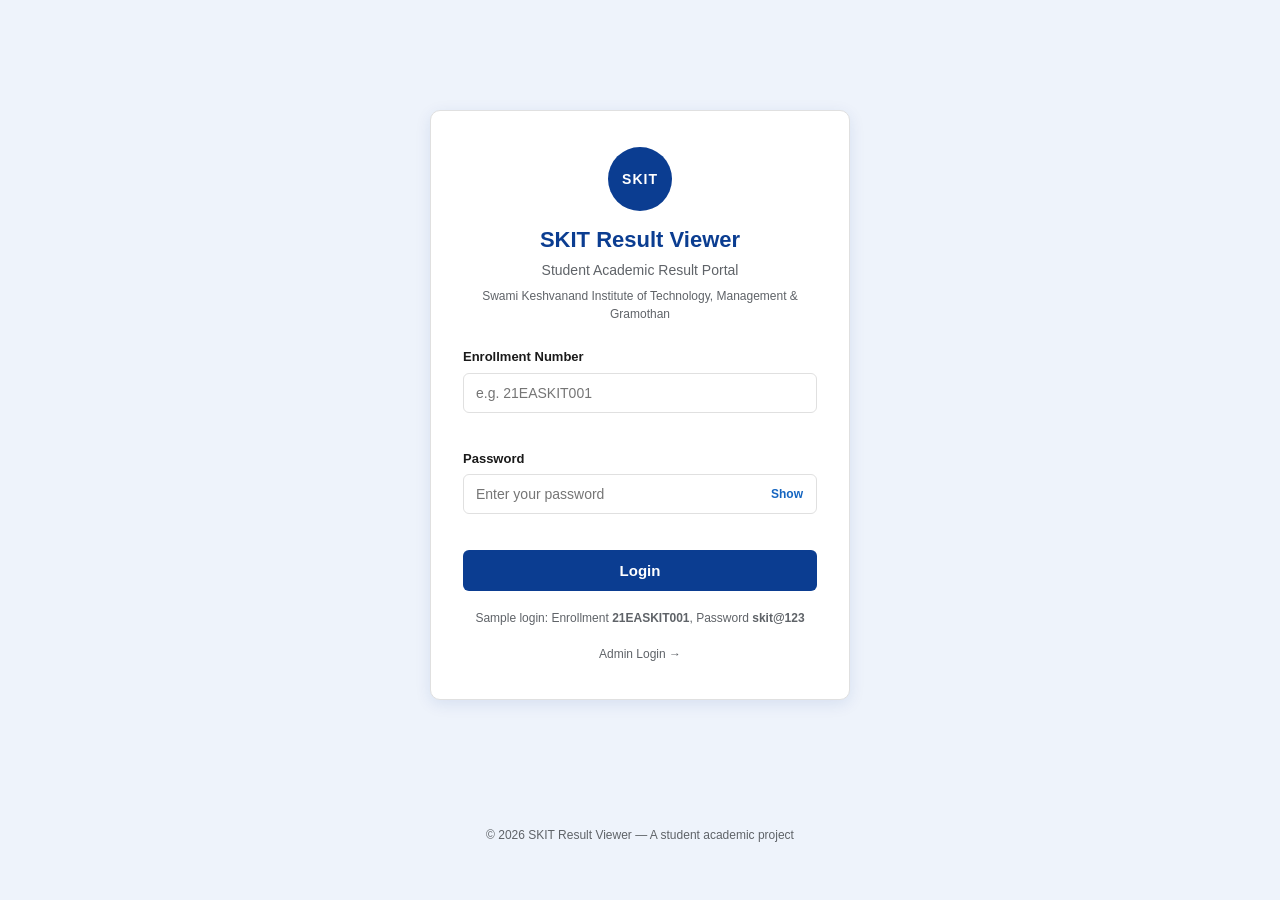
<file: index.html>
<!DOCTYPE html>
<html lang="en">
<head>
<meta charset="UTF-8">
<meta name="viewport" content="width=device-width, initial-scale=1.0">
<title>SKIT Result Viewer - Login</title>
<link rel="stylesheet" href="style.css">
</head>
<body>

<!-- ============================================= -->
<!-- LOGIN PAGE                                     -->
<!-- This is the very first page a student sees.    -->
<!-- The form below submits data to login.php using -->
<!-- the POST method, where it is checked against   -->
<!-- the MySQL database.                            -->
<!-- ============================================= -->

<div class="login-page">
  <div class="login-card">

    <!-- Branding / header section -->
    <div class="login-header">
      <div class="logo-circle">SKIT</div>
      <h1>SKIT Result Viewer</h1>
      <p class="subtitle">Student Academic Result Portal</p>
      <p class="college-name">Swami Keshvanand Institute of Technology, Management &amp; Gramothan</p>
    </div>

    <!--
      If login.php redirects back here with an error,
      it will append ?error=... to the URL.
      script.js reads this and shows a message box below.
    -->
    <div id="errorBox" class="error-box" style="display:none;"></div>

    <!-- The actual login form -->
    <form id="loginForm" action="login.php" method="POST" novalidate>

      <div class="form-group">
        <label for="enrollment_no">Enrollment Number</label>
        <input
          type="text"
          id="enrollment_no"
          name="enrollment_no"
          placeholder="e.g. 21EASKIT001"
          autocomplete="username"
          required>
        <span class="field-error" id="enrollmentError"></span>
      </div>

      <div class="form-group">
        <label for="password">Password</label>
        <div class="password-wrapper">
          <input
            type="password"
            id="password"
            name="password"
            placeholder="Enter your password"
            autocomplete="current-password"
            required>
          <!-- Show/Hide password toggle button, handled in script.js -->
          <button type="button" id="togglePassword" class="toggle-btn">Show</button>
        </div>
        <span class="field-error" id="passwordError"></span>
      </div>

      <button type="submit" class="btn-primary">Login</button>
    </form>

    <p class="hint-text">
      Sample login: Enrollment <strong>21EASKIT001</strong>,
      Password <strong>skit@123</strong>
    </p>

    <p class="hint-text"><a href="admin_login.html">Admin Login &rarr;</a></p>
  </div>
</div>

<footer class="login-footer">
  &copy; 2026 SKIT Result Viewer &mdash; A student academic project
</footer>

<script src="script.js"></script>
</body>
</html>
</file>
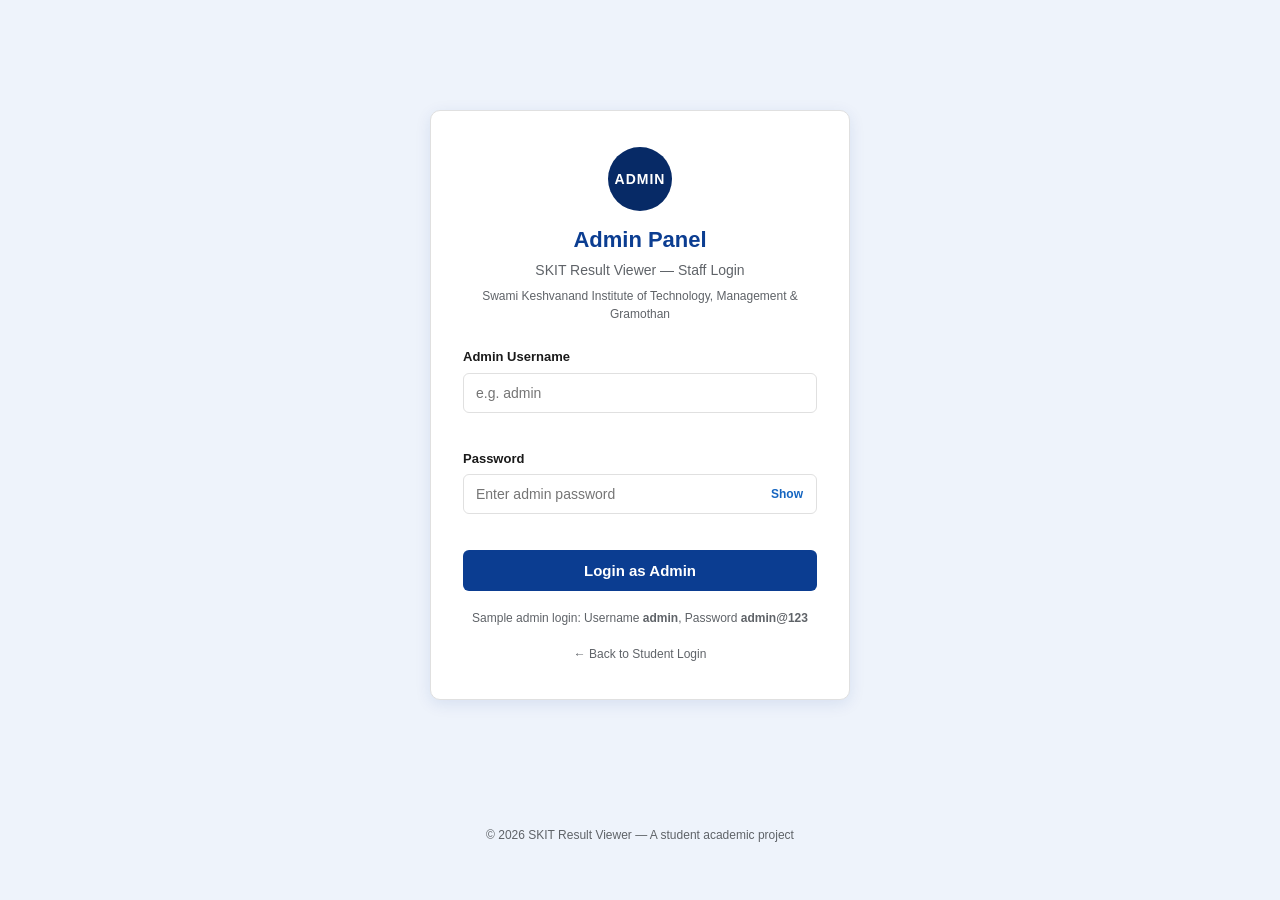
<file: admin_login.html>
<!DOCTYPE html>
<html lang="en">
<head>
<meta charset="UTF-8">
<meta name="viewport" content="width=device-width, initial-scale=1.0">
<title>SKIT Result Viewer - Admin Login</title>
<link rel="stylesheet" href="style.css">
</head>
<body>

<!-- ============================================= -->
<!-- ADMIN LOGIN PAGE                               -->
<!-- Same structure as the student login page       -->
<!-- (index.html), but this form submits to         -->
<!-- admin_login.php and checks the "admins" table  -->
<!-- instead of the "students" table.                -->
<!-- ============================================= -->

<div class="login-page">
  <div class="login-card">

    <div class="login-header">
      <div class="logo-circle admin-logo">ADMIN</div>
      <h1>Admin Panel</h1>
      <p class="subtitle">SKIT Result Viewer &mdash; Staff Login</p>
      <p class="college-name">Swami Keshvanand Institute of Technology, Management &amp; Gramothan</p>
    </div>

    <!-- admin_login.php redirects back here with ?error=... on failure -->
    <div id="errorBox" class="error-box" style="display:none;"></div>

    <form id="adminLoginForm" action="admin_login.php" method="POST" novalidate>

      <div class="form-group">
        <label for="username">Admin Username</label>
        <input
          type="text"
          id="username"
          name="username"
          placeholder="e.g. admin"
          autocomplete="username"
          required>
        <span class="field-error" id="usernameError"></span>
      </div>

      <div class="form-group">
        <label for="password">Password</label>
        <div class="password-wrapper">
          <input
            type="password"
            id="password"
            name="password"
            placeholder="Enter admin password"
            autocomplete="current-password"
            required>
          <button type="button" id="togglePassword" class="toggle-btn">Show</button>
        </div>
        <span class="field-error" id="adminPasswordError"></span>
      </div>

      <button type="submit" class="btn-primary">Login as Admin</button>
    </form>

    <p class="hint-text">
      Sample admin login: Username <strong>admin</strong>,
      Password <strong>admin@123</strong>
    </p>

    <p class="hint-text"><a href="index.html">&larr; Back to Student Login</a></p>
  </div>
</div>

<footer class="login-footer">
  &copy; 2026 SKIT Result Viewer &mdash; A student academic project
</footer>

<script src="script.js"></script>
</body>
</html>
</file>
<file: style.css>
/* =============================================================
   SKIT Result Viewer - Stylesheet
   Sections: Variables, Reset, Login Page, Navbar, Dashboard,
   Result Table, Cards, Buttons, Footer, Responsive
   ============================================================= */

/* ---------- CSS Variables (easy to change colors globally) ---------- */
:root {
  --primary-blue: #0b3d91;
  --dark-blue: #072a66;
  --accent-blue: #1565c0;
  --light-blue-bg: #eef3fb;
  --success-green: #1e8e3e;
  --error-red: #c62828;
  --text-dark: #1a1a1a;
  --text-gray: #5f6368;
  --border-color: #e0e0e0;
  --white: #ffffff;
  --radius: 10px;
  --shadow: 0 4px 16px rgba(11, 61, 145, 0.1);
}

/* ---------- Basic Reset ---------- */
* {
  margin: 0;
  padding: 0;
  box-sizing: border-box;
}

body {
  font-family: "Segoe UI", Arial, sans-serif;
  background-color: var(--light-blue-bg);
  color: var(--text-dark);
  line-height: 1.5;
}

a {
  text-decoration: none;
  color: inherit;
}

/* =============================================================
   LOGIN PAGE
   ============================================================= */
.login-page {
  min-height: 90vh;
  display: flex;
  align-items: center;
  justify-content: center;
  padding: 20px;
}

.login-card {
  background: var(--white);
  width: 100%;
  max-width: 420px;
  padding: 36px 32px;
  border-radius: var(--radius);
  box-shadow: var(--shadow);
  border: 1px solid var(--border-color);
}

.login-header {
  text-align: center;
  margin-bottom: 24px;
}

.logo-circle {
  width: 64px;
  height: 64px;
  margin: 0 auto 12px;
  border-radius: 50%;
  background: var(--primary-blue);
  color: var(--white);
  display: flex;
  align-items: center;
  justify-content: center;
  font-weight: 700;
  font-size: 14px;
  letter-spacing: 1px;
}

.login-header h1 {
  font-size: 22px;
  color: var(--primary-blue);
  margin-bottom: 4px;
}

.subtitle {
  color: var(--text-gray);
  font-size: 14px;
  margin-bottom: 6px;
}

.college-name {
  font-size: 12px;
  color: var(--text-gray);
}

/* Error message box for failed login attempts */
.error-box {
  background: #fdecea;
  color: var(--error-red);
  border: 1px solid #f5c6cb;
  padding: 10px 14px;
  border-radius: 6px;
  font-size: 14px;
  margin-bottom: 16px;
}

/* Form elements */
.form-group {
  margin-bottom: 18px;
}

.form-group label {
  display: block;
  font-size: 13px;
  font-weight: 600;
  margin-bottom: 6px;
  color: var(--text-dark);
}

.form-group input[type="text"],
.form-group input[type="password"],
.form-group input[type="email"],
.form-group input[type="number"],
.form-group select {
  width: 100%;
  padding: 11px 12px;
  border: 1px solid var(--border-color);
  border-radius: 6px;
  font-size: 14px;
  outline: none;
  transition: border-color 0.2s ease;
  background: var(--white);
  font-family: inherit;
}

.form-group input:focus,
.form-group select:focus {
  border-color: var(--accent-blue);
}

/* Success message box - e.g. "Student added successfully" */
.success-box {
  background: #e6f4ea;
  color: var(--success-green);
  border: 1px solid #b7dfc3;
  padding: 10px 14px;
  border-radius: 6px;
  font-size: 14px;
  margin-bottom: 16px;
}

/* Small secondary button - used for "Add Student" / "Back" actions
   inside the dashboard toolbar, next to the main heading */
.btn-secondary {
  display: inline-block;
  padding: 9px 16px;
  background: var(--accent-blue);
  color: var(--white);
  border: none;
  border-radius: 6px;
  font-size: 13px;
  font-weight: 600;
  text-decoration: none;
  cursor: pointer;
}

.btn-secondary:hover {
  background: var(--primary-blue);
}

/* Lays the "All Students" heading and the "Add Student" button
   on the same row */
.toolbar-row {
  display: flex;
  align-items: center;
  justify-content: space-between;
  margin-bottom: 16px;
}

.field-error {
  display: block;
  color: var(--error-red);
  font-size: 12px;
  margin-top: 4px;
  min-height: 14px;
}

.password-wrapper {
  position: relative;
  display: flex;
}

.password-wrapper input {
  flex: 1;
}

.toggle-btn {
  position: absolute;
  right: 8px;
  top: 50%;
  transform: translateY(-50%);
  background: none;
  border: none;
  color: var(--accent-blue);
  font-size: 12px;
  font-weight: 600;
  cursor: pointer;
  padding: 4px 6px;
}

.btn-primary {
  width: 100%;
  padding: 12px;
  background: var(--primary-blue);
  color: var(--white);
  border: none;
  border-radius: 6px;
  font-size: 15px;
  font-weight: 600;
  cursor: pointer;
  transition: background 0.2s ease;
}

.btn-primary:hover {
  background: var(--dark-blue);
}

.hint-text {
  text-align: center;
  font-size: 12px;
  color: var(--text-gray);
  margin-top: 18px;
}

.login-footer {
  text-align: center;
  font-size: 12px;
  color: var(--text-gray);
  padding: 16px;
}

/* Slightly different accent color for the admin login circle,
   just so the admin page is visually distinguishable at a glance */
.admin-logo {
  background: var(--dark-blue);
}

/* =============================================================
   NAVBAR (Dashboard pages)
   ============================================================= */
.navbar {
  background: var(--primary-blue);
  color: var(--white);
  padding: 14px 28px;
  display: flex;
  align-items: center;
  justify-content: space-between;
  box-shadow: 0 2px 8px rgba(0,0,0,0.1);
}

.navbar .brand {
  display: flex;
  align-items: center;
  gap: 10px;
  font-weight: 700;
  font-size: 16px;
}

.navbar .brand .logo-mini {
  width: 34px;
  height: 34px;
  background: var(--white);
  color: var(--primary-blue);
  border-radius: 50%;
  display: flex;
  align-items: center;
  justify-content: center;
  font-size: 11px;
  font-weight: 800;
}

.btn-logout {
  background: rgba(255,255,255,0.15);
  color: var(--white);
  border: 1px solid rgba(255,255,255,0.4);
  padding: 8px 16px;
  border-radius: 6px;
  font-size: 13px;
  cursor: pointer;
  transition: background 0.2s ease;
}

.btn-logout:hover {
  background: rgba(255,255,255,0.3);
}

/* =============================================================
   DASHBOARD CONTAINER
   ============================================================= */
.dashboard-container {
  max-width: 1000px;
  margin: 28px auto;
  padding: 0 20px;
}

.welcome-heading {
  font-size: 20px;
  color: var(--primary-blue);
  margin-bottom: 18px;
}

/* Profile info card */
.profile-card {
  background: var(--white);
  border-radius: var(--radius);
  box-shadow: var(--shadow);
  border: 1px solid var(--border-color);
  padding: 22px 26px;
  margin-bottom: 24px;
  display: grid;
  grid-template-columns: repeat(auto-fit, minmax(180px, 1fr));
  gap: 16px;
}

.profile-item .label {
  font-size: 11px;
  text-transform: uppercase;
  letter-spacing: 0.5px;
  color: var(--text-gray);
  margin-bottom: 4px;
}

.profile-item .value {
  font-size: 15px;
  font-weight: 600;
  color: var(--text-dark);
}

/* =============================================================
   RESULT SECTION
   ============================================================= */
.result-card {
  background: var(--white);
  border-radius: var(--radius);
  box-shadow: var(--shadow);
  border: 1px solid var(--border-color);
  padding: 22px 26px;
  margin-bottom: 24px;
}

.result-card h2 {
  color: var(--primary-blue);
  font-size: 17px;
  margin-bottom: 16px;
  border-bottom: 2px solid var(--light-blue-bg);
  padding-bottom: 10px;
}

.result-table {
  width: 100%;
  border-collapse: collapse;
  font-size: 14px;
}

.result-table th,
.result-table td {
  padding: 10px 12px;
  text-align: left;
  border-bottom: 1px solid var(--border-color);
}

.result-table th {
  background: var(--light-blue-bg);
  color: var(--primary-blue);
  font-size: 12px;
  text-transform: uppercase;
  letter-spacing: 0.4px;
}

.result-table tr:hover {
  background: #f7faff;
}

.grade-fail {
  color: var(--error-red);
  font-weight: 700;
}

.grade-pass {
  color: var(--success-green);
  font-weight: 700;
}

/* Summary strip below the result table */
.summary-strip {
  margin-top: 18px;
  display: grid;
  grid-template-columns: repeat(auto-fit, minmax(140px, 1fr));
  gap: 14px;
}

.summary-box {
  background: var(--light-blue-bg);
  border-radius: 8px;
  padding: 14px;
  text-align: center;
}

.summary-box .label {
  font-size: 11px;
  color: var(--text-gray);
  text-transform: uppercase;
  margin-bottom: 6px;
}

.summary-box .value {
  font-size: 18px;
  font-weight: 700;
  color: var(--primary-blue);
}

.status-pass {
  color: var(--success-green) !important;
}

.status-fail {
  color: var(--error-red) !important;
}

/* =============================================================
   RESPONSIVE DESIGN
   ============================================================= */
@media (max-width: 600px) {
  .navbar {
    flex-direction: column;
    gap: 10px;
    text-align: center;
  }

  .login-card {
    padding: 26px 20px;
  }

  .result-table {
    font-size: 12px;
  }

  .result-table th,
  .result-table td {
    padding: 8px 6px;
  }
}
</file>
